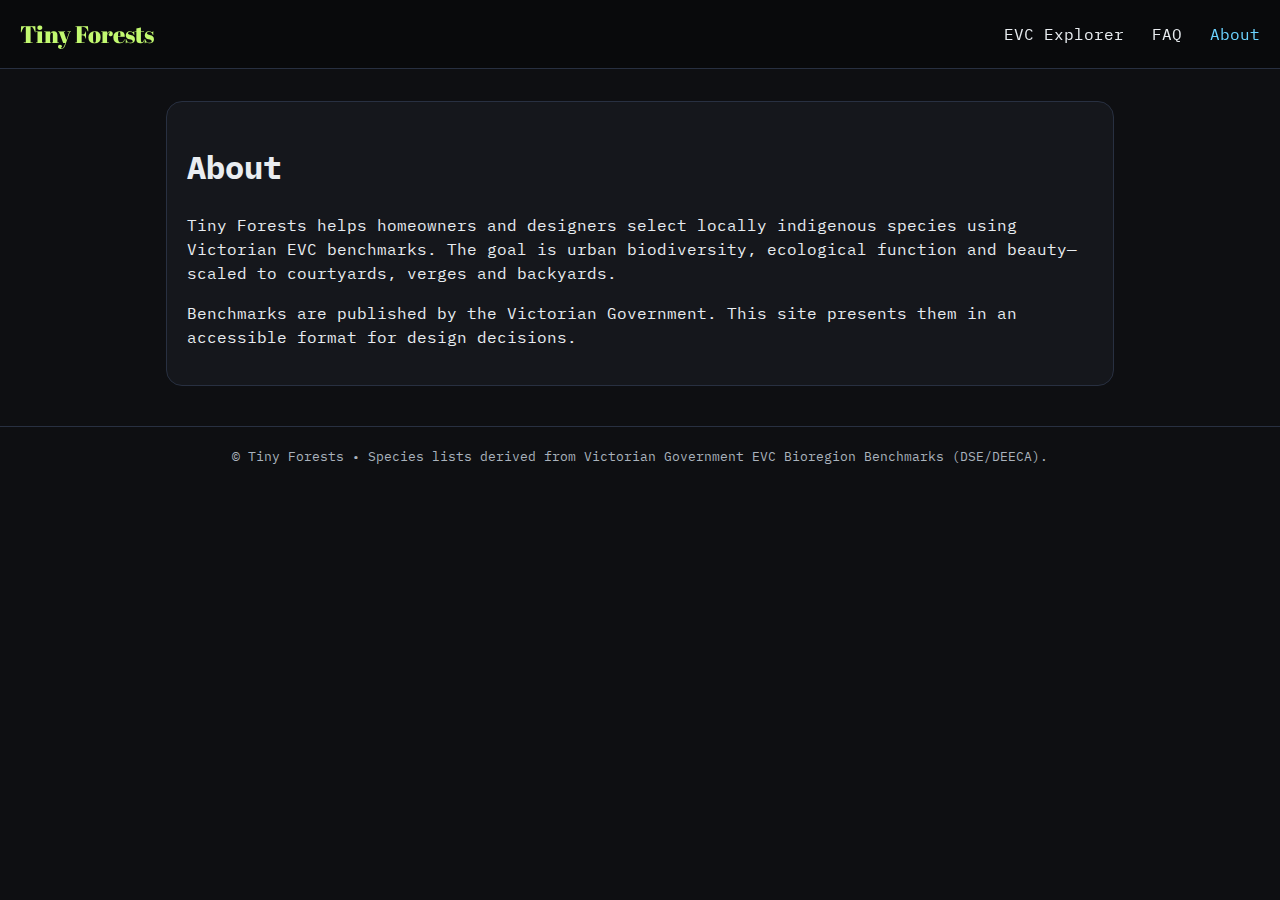
<file: about.html>
<!doctype html>
<html lang="en">
<head>
  <meta charset="utf-8" />
  <meta name="viewport" content="width=device-width, initial-scale=1" />
  <title>About — Tiny Forests</title>
  <link rel="preconnect" href="https://fonts.googleapis.com">
  <link rel="preconnect" href="https://fonts.gstatic.com" crossorigin>
  <link href="https://fonts.googleapis.com/css2?family=Abril+Fatface&family=IBM+Plex+Mono:wght@300;400;500&display=swap" rel="stylesheet">
  <link rel="stylesheet" href="./styles.css" />
</head>
<body>
  <header class="site-header">
    <a class="brand" href="./">Tiny Forests</a>
    <nav class="nav">
      <a href="./evc.html">EVC Explorer</a>
      <a href="./faq.html">FAQ</a>
      <a href="./about.html" aria-current="page">About</a>
    </nav>
  </header>

  <main class="content">
    <article class="card">
      <h1>About</h1>
      <p>Tiny Forests helps homeowners and designers select locally indigenous species using Victorian EVC benchmarks. The goal is urban biodiversity, ecological function and beauty—scaled to courtyards, verges and backyards.</p>
      <p>Benchmarks are published by the Victorian Government. This site presents them in an accessible format for design decisions.</p>
    </article>
  </main>

  <footer class="site-footer">
    <small>© Tiny Forests • Species lists derived from Victorian Government EVC Bioregion Benchmarks (DSE/DEECA).</small>
  </footer>
</body>
</html>
</file>
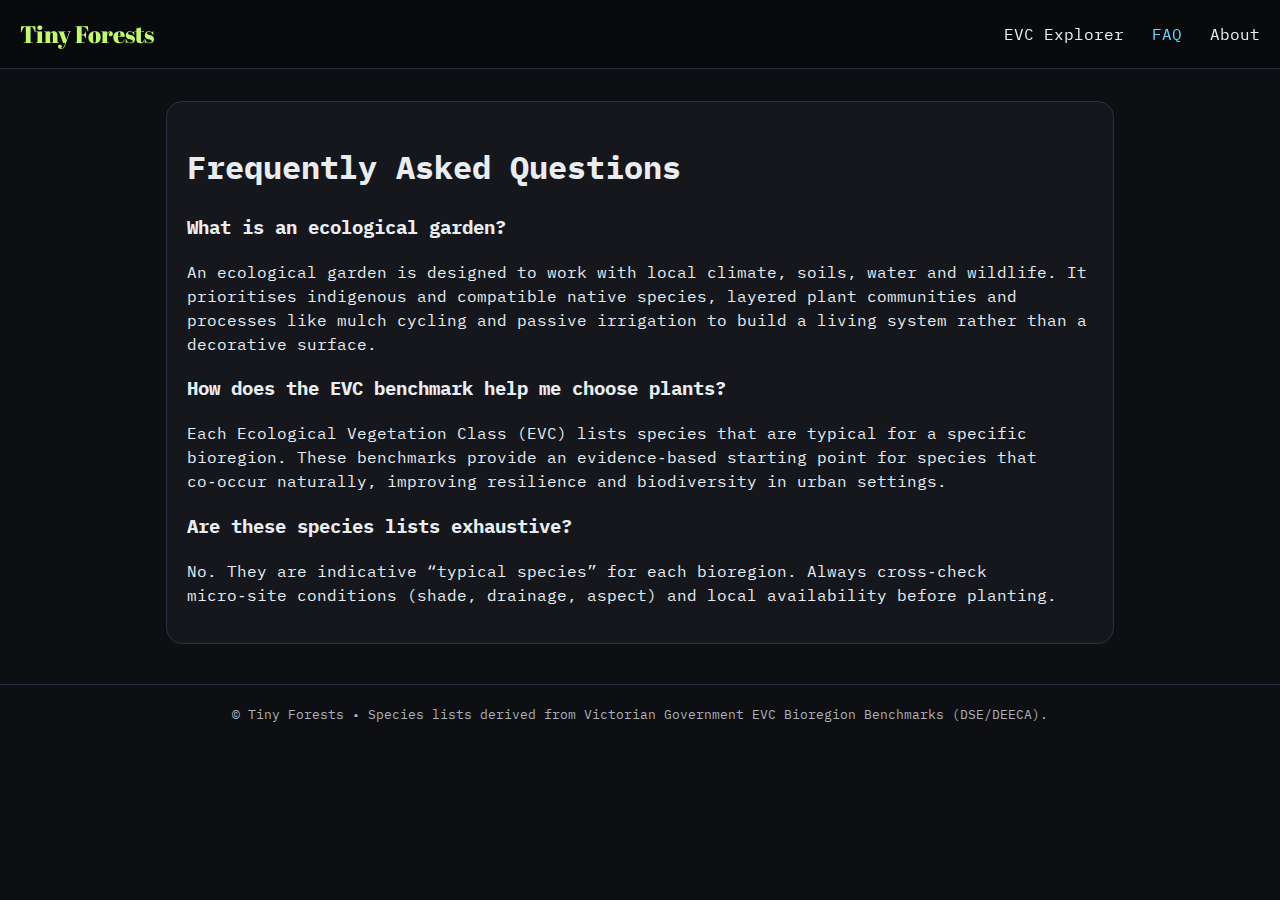
<file: faq.html>
<!doctype html>
<html lang="en">
<head>
  <meta charset="utf-8" />
  <meta name="viewport" content="width=device-width, initial-scale=1" />
  <title>FAQ — Tiny Forests</title>
  <link rel="preconnect" href="https://fonts.googleapis.com">
  <link rel="preconnect" href="https://fonts.gstatic.com" crossorigin>
  <link href="https://fonts.googleapis.com/css2?family=Abril+Fatface&family=IBM+Plex+Mono:wght@300;400;500&display=swap" rel="stylesheet">
  <link rel="stylesheet" href="./styles.css" />
</head>
<body>
  <header class="site-header">
    <a class="brand" href="./">Tiny Forests</a>
    <nav class="nav">
      <a href="./evc.html">EVC Explorer</a>
      <a href="./faq.html" aria-current="page">FAQ</a>
      <a href="./about.html">About</a>
    </nav>
  </header>

  <main class="content">
    <article class="card">
      <h1>Frequently Asked Questions</h1>

      <h3>What is an ecological garden?</h3>
      <p>An ecological garden is designed to work with local climate, soils, water and wildlife. It prioritises indigenous and compatible native species, layered plant communities and processes like mulch cycling and passive irrigation to build a living system rather than a decorative surface.</p>

      <h3>How does the EVC benchmark help me choose plants?</h3>
      <p>Each Ecological Vegetation Class (EVC) lists species that are typical for a specific bioregion. These benchmarks provide an evidence‑based starting point for species that co‑occur naturally, improving resilience and biodiversity in urban settings.</p>

      <h3>Are these species lists exhaustive?</h3>
      <p>No. They are indicative “typical species” for each bioregion. Always cross‑check micro‑site conditions (shade, drainage, aspect) and local availability before planting.</p>
    </article>
  </main>

  <footer class="site-footer">
    <small>© Tiny Forests • Species lists derived from Victorian Government EVC Bioregion Benchmarks (DSE/DEECA).</small>
  </footer>
</body>
</html>
</file>
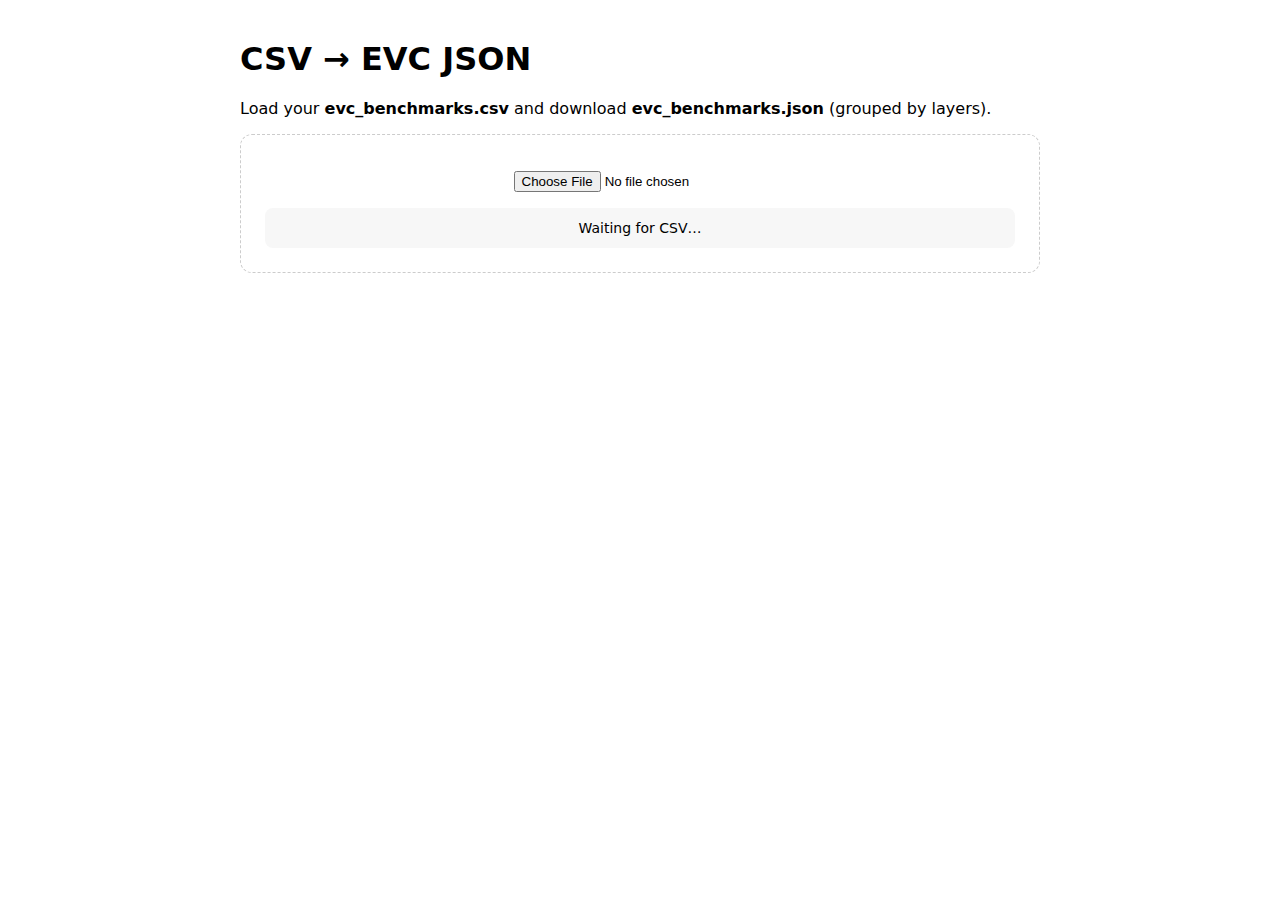
<file: tools/csv_to_json.html>
<!doctype html>
<html lang="en">
<meta charset="utf-8">
<title>CSV → EVC JSON (with layers)</title>
<style>
  body{font-family:system-ui,Arial,sans-serif;max-width:800px;margin:40px auto;padding:0 16px}
  header{margin-bottom:16px}
  .box{border:1px dashed #ccc;border-radius:12px;padding:24px;text-align:center}
  input[type=file]{margin-top:12px}
  .log{margin-top:16px;font-size:14px;white-space:pre-wrap;background:#f7f7f7;padding:12px;border-radius:8px}
  button{padding:10px 14px;border-radius:10px;border:1px solid #ddd;cursor:pointer}
</style>
<header>
  <h1>CSV → EVC JSON</h1>
  <p>Load your <strong>evc_benchmarks.csv</strong> and download <strong>evc_benchmarks.json</strong> (grouped by layers).</p>
</header>

<div class="box">
  <input id="file" type="file" accept=".csv" />
  <div class="log" id="log">Waiting for CSV…</div>
</div>

<script>
// Minimal CSV parser (handles quotes and commas)
function parseCSV(text){
  const rows=[]; let i=0, cur='', inQ=false, row=[];
  while(i<text.length){
    const c=text[i];
    if(inQ){
      if(c==='"' && text[i+1]==='"'){ cur+='"'; i+=2; continue; }
      if(c==='"' ){ inQ=false; i++; continue; }
      cur+=c; i++; continue;
    }else{
      if(c===','){ row.push(cur); cur=''; i++; continue; }
      if(c==='\n'){ row.push(cur); rows.push(row); row=[]; cur=''; i++; continue; }
      if(c==='"'){ inQ=true; i++; continue; }
      if(c==='\r'){ i++; continue; }
      cur+=c; i++; continue;
    }
  }
  if(cur.length || row.length){ row.push(cur); rows.push(row); }
  return rows;
}

// Map LF codes → friendly label + layer bucket
function lfInfo(code){
  const map = {
    // Trees (canopy)
    LT:{label:'Large Tree', layer:'canopy'}, T:{label:'Tree', layer:'canopy'}, MT:{label:'Medium Tree', layer:'canopy'},
    // Shrubs (midstorey)
    MS:{label:'Medium Shrub', layer:'shrub'}, SS:{label:'Small Shrub', layer:'shrub'}, S:{label:'Shrub', layer:'shrub'},
    // Climbers
    SC:{label:'Shrubby Climber', layer:'climber'}, LC:{label:'Climber', layer:'climber'},
    // Herbs & lilies (groundlayer)
    LH:{label:'Large Herb', layer:'groundlayer'}, MH:{label:'Medium Herb', layer:'groundlayer'},
    SH:{label:'Small Herb', layer:'groundlayer'}, LP:{label:'Lily', layer:'groundlayer'},
    // Graminoids
    GH:{label:'Graminoid Herb', layer:'grass-sedge'},
    // Ferns, bryophytes
    GF:{label:'Ground Fern', layer:'fern'}, BR:{label:'Bryophyte', layer:'groundlayer'},
  };
  return map[code] || {label: code, layer:'other'};
}

function buildJSON(rows){
  const header = rows[0].map(h => h.trim());
  const idx = Object.fromEntries(header.map((h,i)=>[h,i]));
  const required = ["bioregion_code","bioregion_name","evc_id","evc_name","description","life_form","scientific_name","common_name"];
  for(const r of required){ if(!(r in idx)) throw new Error(`Missing column: ${r}`); }

  const master = { bioregions: [] };
  const bioByCode = new Map();

  for(let r=1; r<rows.length; r++){
    const row = rows[r]; if(!row || row.length===0) continue;
    const bcode = row[idx.bioregion_code]?.trim(); if(!bcode) continue;
    const bname = row[idx.bioregion_name]?.trim();
    const evc_id = Number(row[idx.evc_id]);
    const evc_name = row[idx.evc_name]?.trim();
    const desc = row[idx.description]?.trim();
    const life_form = row[idx.life_form]?.trim();
    const scientific_name = row[idx.scientific_name]?.trim();
    const common_name = row[idx.common_name]?.trim();

    // bioregion
    if(!bioByCode.has(bcode)){
      const bio = { bioregion_code: bcode, bioregion_name: bname, evcs: [] };
      master.bioregions.push(bio);
      bioByCode.set(bcode, bio);
    }
    const bio = bioByCode.get(bcode);

    // evc
    let evc = bio.evcs.find(e => e.evc_id === evc_id);
    if(!evc){
      evc = {
        evc_id, evc_name, description: desc,
        species: [],
        grouped: { canopy:[], shrub:[], climber:[], 'grass-sedge':[], fern:[], groundlayer:[], other:[] }
      };
      bio.evcs.push(evc);
    }

    // species
    if(scientific_name){
      const {label, layer} = lfInfo(life_form);
      const item = { life_form, life_form_label: label, scientific_name, common_name };
      evc.species.push(item);
      evc.grouped[layer].push(item);
    }
  }

  // Deduplicate species within each EVC (by life_form+scientific_name)
  for(const bio of master.bioregions){
    for(const evc of bio.evcs){
      const seen = new Set();
      evc.species = evc.species.filter(s=>{
        const k = `${s.life_form}::${s.scientific_name}`;
        if(seen.has(k)) return false; seen.add(k); return true;
      });
      for(const key of Object.keys(evc.grouped)){
        const seen2 = new Set();
        evc.grouped[key] = evc.grouped[key].filter(s=>{
          const k = `${s.life_form}::${s.scientific_name}`;
          if(seen2.has(k)) return false; seen2.add(k); return true;
        });
      }
    }
  }
  return master;
}

const $log = document.getElementById('log');
document.getElementById('file').addEventListener('change', async (e)=>{
  const file = e.target.files?.[0]; if(!file) return;
  $log.textContent = `Reading ${file.name}…`;
  const text = await file.text();
  const rows = parseCSV(text);
  try{
    const json = buildJSON(rows);
    const blob = new Blob([JSON.stringify(json, null, 2)], {type:'application/json'});
    const url = URL.createObjectURL(blob);
    const a = document.createElement('a');
    a.href = url; a.download = 'evc_benchmarks.json';
    a.click(); URL.revokeObjectURL(url);
    $log.textContent = `Success ✓ Downloaded evc_benchmarks.json with ${json.bioregions.reduce((n,b)=>n+b.evcs.length,0)} EVCs.`;
  }catch(err){
    console.error(err);
    $log.textContent = 'Error: ' + err.message;
  }
});
</script>
</html>
</file>
<file: styles.css>
:root{
  --bg:#0e0f12;           /* dark mode base */
  --panel:#15171c;
  --text:#e9edf1;
  --muted:#aab3bd;
  --brand:#c2f970;        /* soft lime */
  --accent:#6bd3ff;       /* sky */
  --border:#283041;
}
*{box-sizing:border-box}
html,body{height:100%}
body{
  margin:0; background:var(--bg); color:var(--text);
  font-family:"IBM Plex Mono", ui-monospace, SFMono-Regular, Menlo, Consolas, monospace;
  line-height:1.5;
}
.site-header{
  display:flex; align-items:center; justify-content:space-between;
  padding:16px 20px; border-bottom:1px solid var(--border); background:rgba(0,0,0,.3);
  position:sticky; top:0; backdrop-filter: blur(8px);
}
.brand{font-family:"Abril Fatface", serif; font-size:24px; color:var(--brand); text-decoration:none}
.nav a{color:var(--text); text-decoration:none; margin-left:18px}
.nav a[aria-current="page"]{color:var(--accent)}

.hero{display:grid; place-items:center; padding:64px 16px}
.hero-inner{max-width:860px; text-align:center}
.hero h1{font-family:"Abril Fatface", serif; font-size:48px; line-height:1.1; margin:0 0 12px}
.lede{color:var(--muted); margin:0 0 30px}

.content{max-width:980px; margin:32px auto; padding:0 16px}
.card{background:var(--panel); border:1px solid var(--border); border-radius:16px; padding:20px}

.field{display:flex; flex-direction:column; gap:6px; margin:8px 0}
label{font-size:12px; color:var(--muted)}
select, input, button{font:inherit}
select, input{color:var(--text); background:#0c0e13; border:1px solid var(--border); border-radius:12px; padding:10px}
button{color:#0b0e12; background:var(--brand); border:0; border-radius:12px; padding:10px 14px; cursor:pointer}
button:hover{filter:brightness(1.05)}

#evcPanel h3{margin-top:0}
#evcPanel h4{margin:18px 0 8px}
#evcPanel ul{margin:0 0 12px 18px}
#evcPanel li{margin:4px 0}
.footnote{color:var(--muted); font-size:12px; margin-top:16px}
.site-footer{border-top:1px solid var(--border); padding:16px 20px; color:var(--muted); text-align:center; margin-top:40px}

@media (max-width:640px){
  .hero h1{font-size:36px}
}
</file>
